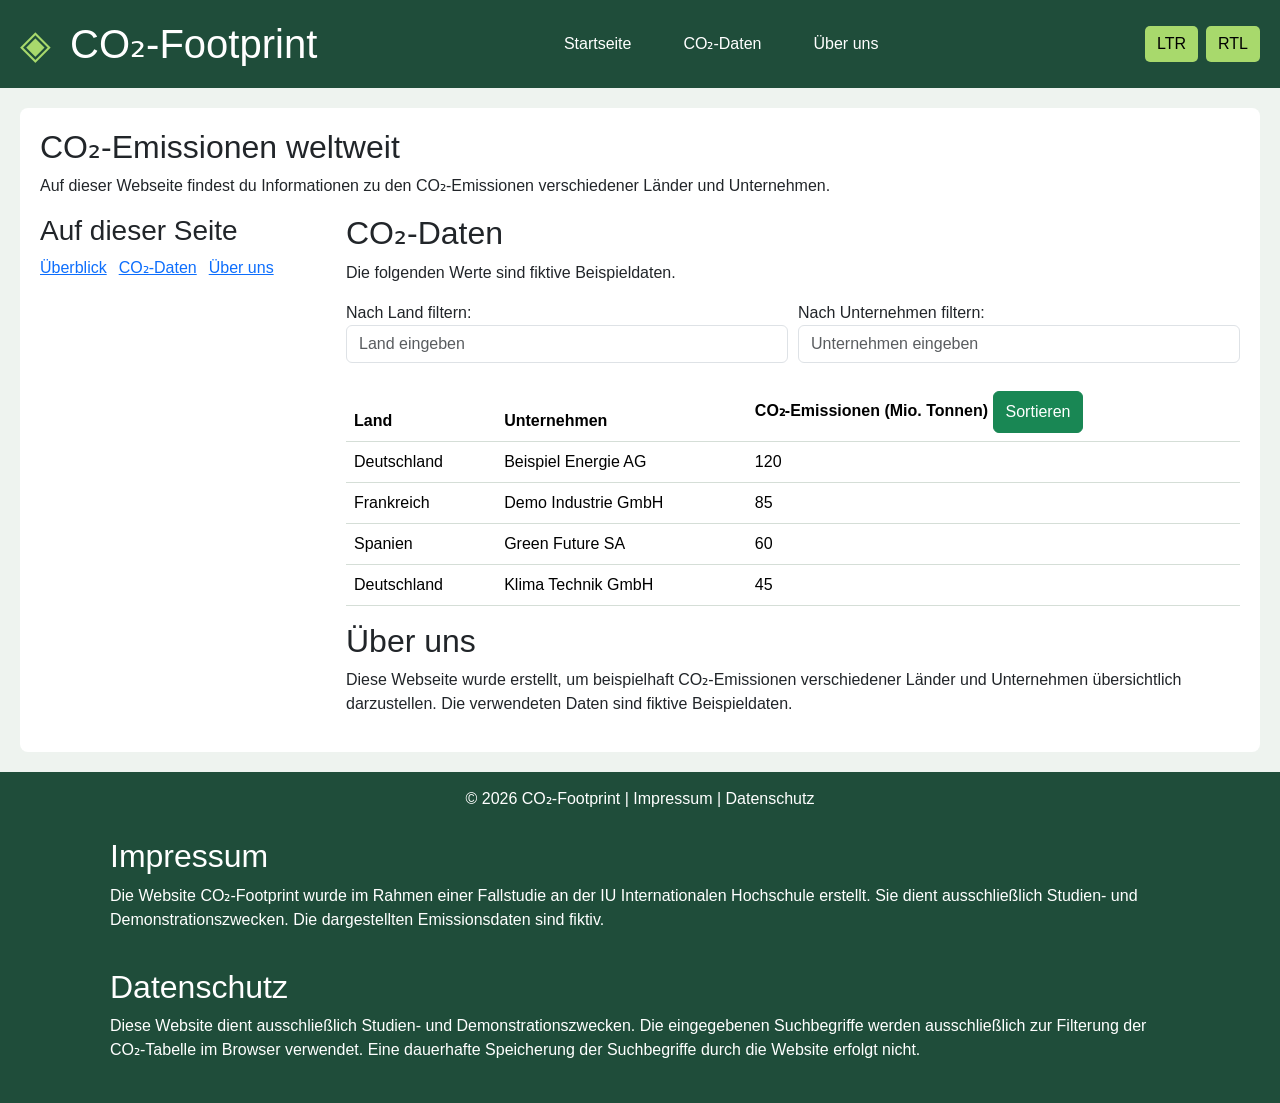
<file: index.html>
<!DOCTYPE html>
<html lang="de" dir="ltr"> 

<head>
    <meta name="viewport" content="width=device-width, initial-scale=1.0">
    <title>CO₂-Footprint</title>

    <link rel="stylesheet" href="css/bootstrap.min.css">
    <link rel="stylesheet" href="style.css">
</head>
    <body>
        <header class="d-flex flex-column flex-md-row justify-content-between align-items-md-center gap-3">

    <h1 class="mb-0">
        <span class="logo-icon">◈</span> CO₂-Footprint
    </h1>

    <nav class="nav header-nav">
        <a class="nav-link" href="#ueberblick">Startseite</a>
        <a class="nav-link" href="#co2-daten">CO₂-Daten</a>
        <a class="nav-link" href="#ueber-uns">Über uns</a>
    </nav>
            <div class="sprachrichtung">
    <button type="button" id="ltr-button">LTR</button>
    <button type="button" id="rtl-button">RTL</button>
            </div>

        </header>

         <main>

            <h2 id="ueberblick">CO₂-Emissionen weltweit</h2>
            <p>
                Auf dieser Webseite findest du Informationen zu den
                CO₂-Emissionen verschiedener Länder und Unternehmen.
            
            </p>
            
            <div class="seiten-layout row g-4">

 <aside class="col-12 col-md-3">
    <h3>Auf dieser Seite</h3>
    <nav>
        <a href="#ueberblick">Überblick</a>
        <a href="#co2-daten">CO₂-Daten</a>
        <a href="#ueber-uns">Über uns</a>
    </nav>
</aside>

<div class="hauptinhalt col-12 col-md-9"> 

<section id="co2-daten">
    <h2>CO₂-Daten</h2>
    <p>Die folgenden Werte sind fiktive Beispieldaten.</p>

<div class="filter-bereich">
   <div>
    <label for="land-filter">Nach Land filtern:</label>
    <input type="text" class="form-control" id="land-filter" placeholder="Land eingeben">
</div>

<div>
    <label for="unternehmen-filter">Nach Unternehmen filtern:</label>
    <input type="text" class="form-control" id="unternehmen-filter" placeholder="Unternehmen eingeben">
</div>

</div>

<div class="tabellen-container table-responsive">
    <table class="table">
        <thead>
            <tr>
                <th>Land</th>
                <th>Unternehmen</th>
                
<th>
    CO₂-Emissionen (Mio. Tonnen)
    <button class="btn btn-success" id="sort-emissionen">Sortieren</button>
</th>

            </tr>

        </thead>

        <tbody>
            <tr>
                <td>Deutschland</td>
                <td>Beispiel Energie AG</td>
                <td>120</td>
            </tr>

            <tr>
                <td>Frankreich</td>
                <td>Demo Industrie GmbH</td>
                <td>85</td>
            </tr>

            <tr>
                <td>Spanien</td>
                <td>Green Future SA</td>
                <td>60</td>
            </tr>

            <tr>
                <td>Deutschland</td>
                <td>Klima Technik GmbH</td>
                <td>45</td>
            </tr>

        </tbody>
    </table>
    </div>
</section>

<section id="ueber-uns">
    <h2>Über uns</h2>
    <p>Diese Webseite wurde erstellt, 
        um beispielhaft CO₂-Emissionen verschiedener Länder und 
        Unternehmen übersichtlich darzustellen. 
        Die verwendeten Daten sind fiktive Beispieldaten.</p>
</section>

    </div>
</div>
        
</main>

          
<footer>
    <p> © 2026 CO₂-Footprint |
        <a href="#impressum"> Impressum </a> | 
        <a href="#datenschutz"> Datenschutz </a>
     </p>
       

    <section id="impressum">
        <h2>Impressum</h2>
    <p> Die Website CO₂-Footprint wurde im Rahmen einer
        Fallstudie an der IU Internationalen Hochschule erstellt.
        Sie dient ausschließlich Studien- und Demonstrationszwecken. 
        Die dargestellten Emissionsdaten sind fiktiv. 
    </p>

    </section>

    <section id="datenschutz">
        <h2>Datenschutz</h2>
    <p>Diese Website dient ausschließlich Studien- und
        Demonstrationszwecken. Die eingegebenen Suchbegriffe
        werden ausschließlich zur Filterung der CO₂-Tabelle
        im Browser verwendet. Eine dauerhafte Speicherung
        der Suchbegriffe durch die Website erfolgt nicht.
    </p>

    </section>

</footer>

<script src="js/bootstrap.bundle.min.js"></script>
<script src="script.js"></script>

    </body>
    
</html>
</file>
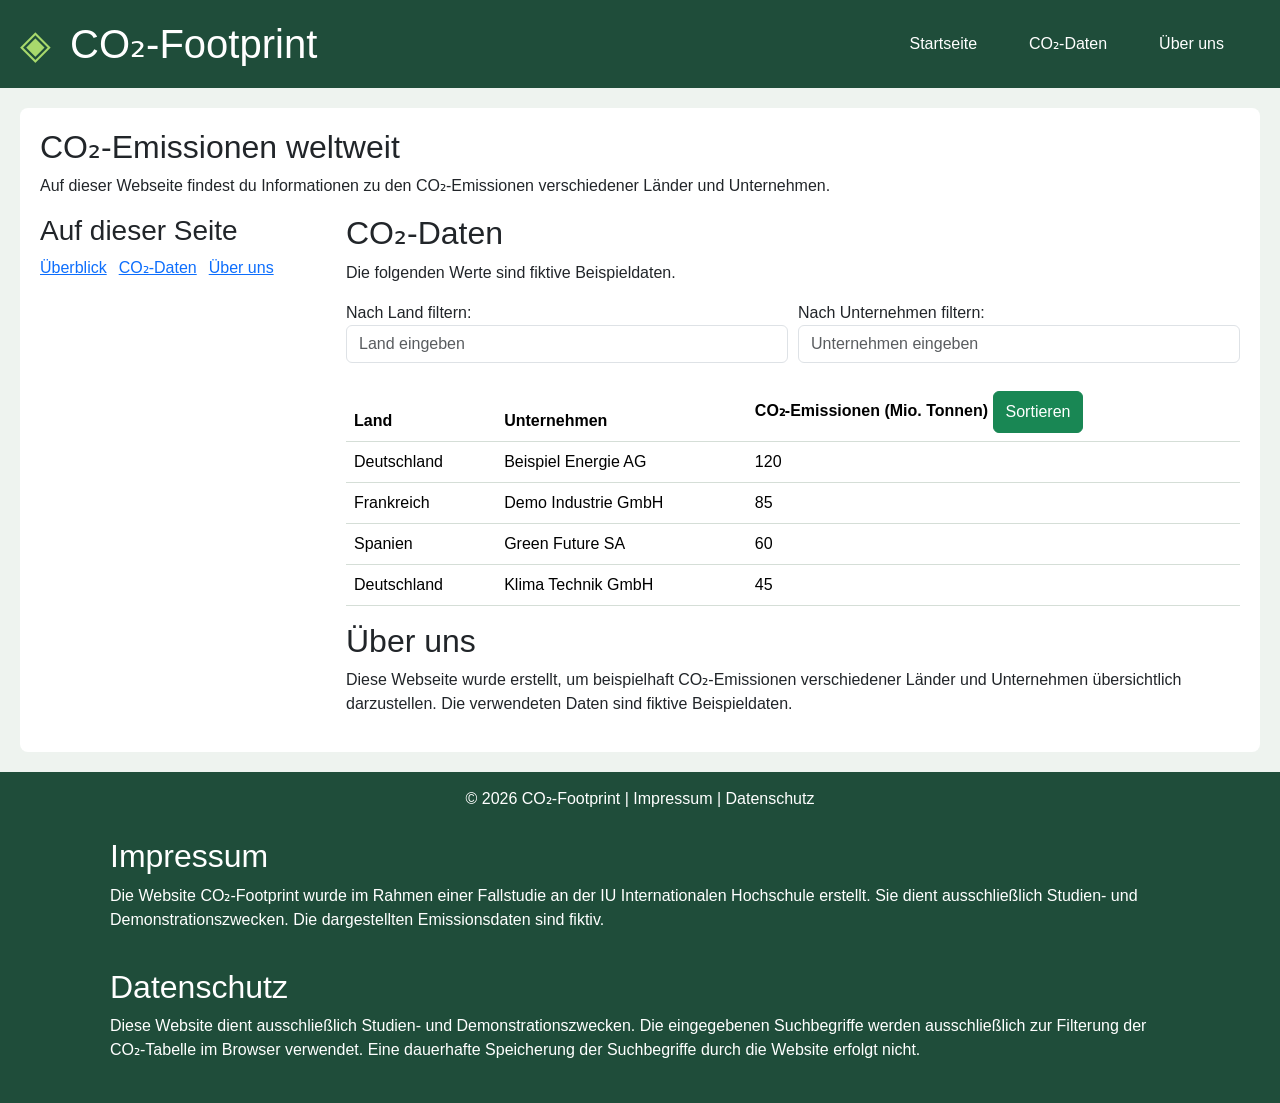
<file: webseite/index.html>
<!DOCTYPE html>
<html lang="de" dir="ltr"> 

<head>
    <meta name="viewport" content="width=device-width, initial-scale=1.0">
    <title>CO₂-Footprint</title>

    <link rel="stylesheet" href="../css/bootstrap.min.css">
    <link rel="stylesheet" href="style.css">
</head>
    <body>
        <header class="d-flex flex-column flex-md-row justify-content-between align-items-md-center gap-3">

    <h1 class="mb-0">
        <span class="logo-icon">◈</span> CO₂-Footprint
    </h1>

    <nav class="nav header-nav">
        <a class="nav-link" href="#ueberblick">Startseite</a>
        <a class="nav-link" href="#co2-daten">CO₂-Daten</a>
        <a class="nav-link" href="#ueber-uns">Über uns</a>
    </nav>

        </header>

         <main>

            <h2 id="ueberblick">CO₂-Emissionen weltweit</h2>
            <p>
                Auf dieser Webseite findest du Informationen zu den
                CO₂-Emissionen verschiedener Länder und Unternehmen.
            
            </p>
            
            <div class="seiten-layout row g-4">

 <aside class="col-12 col-md-3">
    <h3>Auf dieser Seite</h3>
    <nav>
        <a href="#ueberblick">Überblick</a>
        <a href="#co2-daten">CO₂-Daten</a>
        <a href="#ueber-uns">Über uns</a>
    </nav>
</aside>

<div class="hauptinhalt col-12 col-md-9"> 

<section id="co2-daten">
    <h2>CO₂-Daten</h2>
    <p>Die folgenden Werte sind fiktive Beispieldaten.</p>

<div class="filter-bereich">
   <div>
    <label for="land-filter">Nach Land filtern:</label>
    <input type="text" class="form-control" id="land-filter" placeholder="Land eingeben">
</div>

<div>
    <label for="unternehmen-filter">Nach Unternehmen filtern:</label>
    <input type="text" class="form-control" id="unternehmen-filter" placeholder="Unternehmen eingeben">
</div>

</div>

<div class="tabellen-container table-responsive">
    <table class="table">
        <thead>
            <tr>
                <th>Land</th>
                <th>Unternehmen</th>
                
<th>
    CO₂-Emissionen (Mio. Tonnen)
    <button class="btn btn-success" id="sort-emissionen">Sortieren</button>
</th>

            </tr>

        </thead>

        <tbody>
            <tr>
                <td>Deutschland</td>
                <td>Beispiel Energie AG</td>
                <td>120</td>
            </tr>

            <tr>
                <td>Frankreich</td>
                <td>Demo Industrie GmbH</td>
                <td>85</td>
            </tr>

            <tr>
                <td>Spanien</td>
                <td>Green Future SA</td>
                <td>60</td>
            </tr>

            <tr>
                <td>Deutschland</td>
                <td>Klima Technik GmbH</td>
                <td>45</td>
            </tr>

        </tbody>
    </table>
    </div>
</section>

<section id="ueber-uns">
    <h2>Über uns</h2>
    <p>Diese Webseite wurde erstellt, 
        um beispielhaft CO₂-Emissionen verschiedener Länder und 
        Unternehmen übersichtlich darzustellen. 
        Die verwendeten Daten sind fiktive Beispieldaten.</p>
</section>

    </div>
</div>
        
</main>

          
<footer>
    <p> © 2026 CO₂-Footprint |
        <a href="#impressum"> Impressum </a> | 
        <a href="#datenschutz"> Datenschutz </a>
     </p>
       

    <section id="impressum">
        <h2>Impressum</h2>
    <p> Die Website CO₂-Footprint wurde im Rahmen einer
        Fallstudie an der IU Internationalen Hochschule erstellt.
        Sie dient ausschließlich Studien- und Demonstrationszwecken. 
        Die dargestellten Emissionsdaten sind fiktiv. 
    </p>

    </section>

    <section id="datenschutz">
        <h2>Datenschutz</h2>
    <p>Diese Website dient ausschließlich Studien- und
        Demonstrationszwecken. Die eingegebenen Suchbegriffe
        werden ausschließlich zur Filterung der CO₂-Tabelle
        im Browser verwendet. Eine dauerhafte Speicherung
        der Suchbegriffe durch die Website erfolgt nicht.
    </p>

    </section>

</footer>

<script src="../js/bootstrap.bundle.min.js"></script>
<script src="script.js"></script>

    </body>
    
</html>
</file>
<file: style.css>
body {
    font-family: Arial, sans-serif;
    background-color: #eef3ef;
    margin: 0;
}
header {
    background-color: #1f4d3a;
    color: white;
    padding: 20px;
}

header nav a {
    color: white;
    text-decoration: none;
    margin-right: 20px;
}

main {
    padding: 20px;
    margin: 20px;
    background-color: white;
    border-radius: 8px;
}

#impressum,
#datenschutz {
    padding: 10px 20px;
    max-width: 1100px; 
    margin: 0 auto;
    text-align: left;
}

footer {
    background-color: #1f4d3a;
    color: white;
    text-align: center;
    padding: 15px;
    margin-top: 20px;
}

footer a {
    color: white;
    text-decoration: none;
}

footer a:hover {
    color: #a8d96c;
    text-decoration: underline;
}

.logo-icon {
    color: #a8d96c;
    margin-right: 8px;
}

table {
    width: 100%;
    border-collapse: collapse;
    margin-top: 20px;
}

th,
td {
    padding: 12px;
    text-align: left;
    border-bottom: 1px solid #d5ded7;
}

th {
    background-color: #1f4d3a;
    color: white;
}

tbody tr:hover {
    background-color: #eef3ef;
}

@media (max-width: 600px) {
    main {
        margin: 8px;
    }
    .filter-bereich {
        flex-direction: column;
    }
    .seiten-layout {
        flex-direction: column;
    }

    }

.tabellen-container{
    overflow-x: auto;
}

.seiten-layout aside nav {
    display: flex;
    gap: 12px;
    flex-wrap: wrap;
}

#sort-emissionen {
    white-space: nowrap;
    padding: 8px 12px;
    cursor: pointer;
}

.filter-bereich {
    display: flex;
    gap: 10px;
    align-items: stretch;
    flex-wrap: wrap;
}
.filter-bereich > div {
    flex: 1;
    min-width: 200px;
}

.header-nav .nav-link {
    color: white;
    text-decoration: none;
}

.header-nav .nav-link:hover {
    color: #a8d96c;
}
.sprachrichtung {
    display: flex;
    gap: 8px;
}

.sprachrichtung button {
    padding: 6px 12px;
    border: none;
    border-radius: 5px;
    cursor: pointer;
    background-color: #a8d96c;
}
</file>
<file: webseite/style.css>
body {
    font-family: Arial, sans-serif;
    background-color: #eef3ef;
    margin: 0;
}
header {
    background-color: #1f4d3a;
    color: white;
    padding: 20px;
}

header nav a {
    color: white;
    text-decoration: none;
    margin-right: 20px;
}

main {
    padding: 20px;
    margin: 20px;
    background-color: white;
    border-radius: 8px;
}

#impressum,
#datenschutz {
    padding: 10px 20px;
    max-width: 1100px; 
    margin: 0 auto;
    text-align: left;
}

footer {
    background-color: #1f4d3a;
    color: white;
    text-align: center;
    padding: 15px;
    margin-top: 20px;
}

footer a {
    color: white;
    text-decoration: none;
}

footer a:hover {
    color: #a8d96c;
    text-decoration: underline;
}

.logo-icon {
    color: #a8d96c;
    margin-right: 8px;
}

table {
    width: 100%;
    border-collapse: collapse;
    margin-top: 20px;
}

th,
td {
    padding: 12px;
    text-align: left;
    border-bottom: 1px solid #d5ded7;
}

th {
    background-color: #1f4d3a;
    color: white;
}

tbody tr:hover {
    background-color: #eef3ef;
}

@media (max-width: 600px) {
    main {
        margin: 8px;
    }
    .filter-bereich {
        flex-direction: column;
    }
    .seiten-layout {
        flex-direction: column;
    }

    }

.tabellen-container{
    overflow-x: auto;
}

.seiten-layout aside nav {
    display: flex;
    gap: 12px;
    flex-wrap: wrap;
}

#sort-emissionen {
    white-space: nowrap;
    padding: 8px 12px;
    cursor: pointer;
}

.filter-bereich {
    display: flex;
    gap: 10px;
    align-items: stretch;
    flex-wrap: wrap;
}
.filter-bereich > div {
    flex: 1;
    min-width: 200px;
}

.header-nav .nav-link {
    color: white;
    text-decoration: none;
}

.header-nav .nav-link:hover {
    color: #a8d96c;
}
</file>
